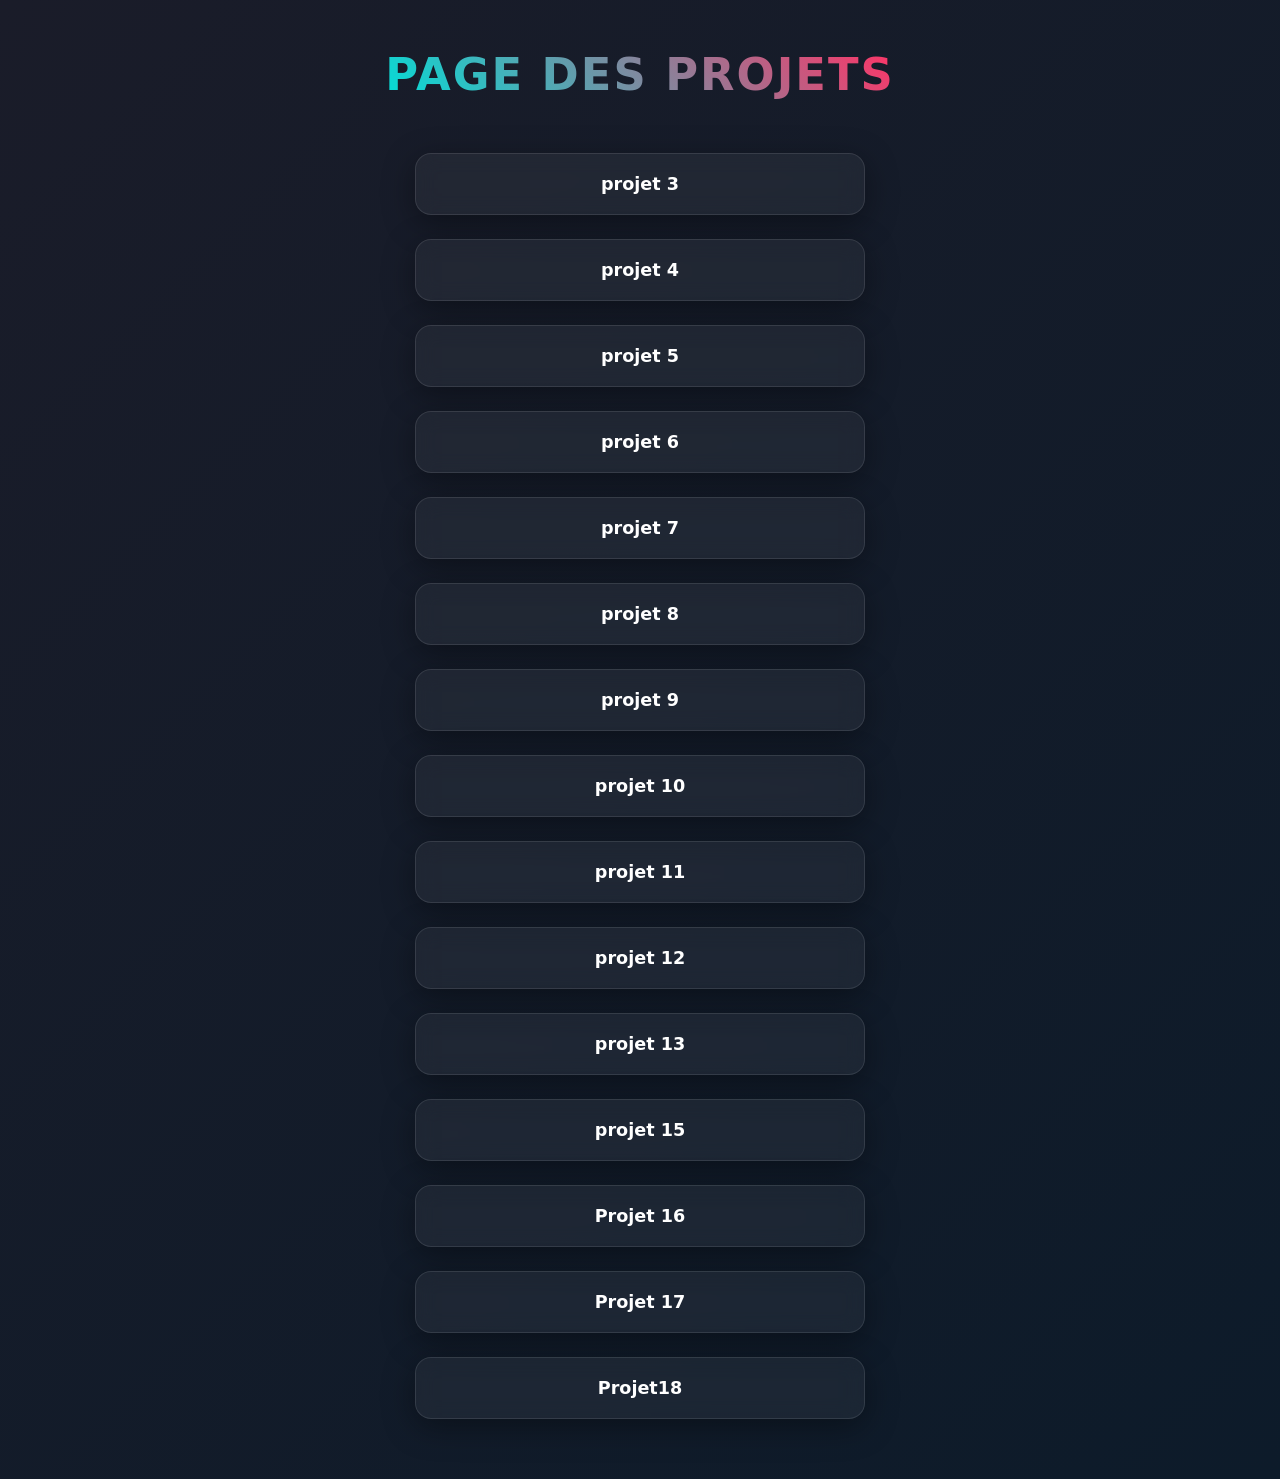
<file: index.html>
<!DOCTYPE html>
<html>
<head>
<meta charset="utf-8">
<meta name="viewport" content="width=device-width, initial-scale=1">
<title>page des projets</title>
</head>
    <link rel="stylesheet" href="index.css">
<body>
<h1>page des projets</h1>
    <br>
    <a href="frame.html">projet 3 </a>
    <br>
    <a href="tp07administrateur.pdf">projet 4 </a>
    <br>
    <a href="inscri1.html">projet 5 </a>
    <br>
    <a href="inscri1.html">projet 6 </a>
    <br>
    <a href="tp7.html">projet 7 </a>
    <br>
    <a href="projet8.html">projet 8 </a>
    <br>
    <a href="projet9.html">projet 9 </a>
    <br>
    <a href="projet10.html">projet 10 </a>
    <br>
    <a href="projet11.html">projet 11 </a>
    <br>
    <a href="leandre.html">projet 12 </a>
    <br>
    <a href="tp13.pdf">projet 13 </a>
    <br>
    <a href="projet15.html">projet 15 </a>
    <br>
    <a href="projet16.html">Projet 16</a>
    <br>
    <a href="projet17.html">Projet 17</a>
    <br>
    <a href="prohet.pdf">Projet18</a>
</body>
</html>
</file>
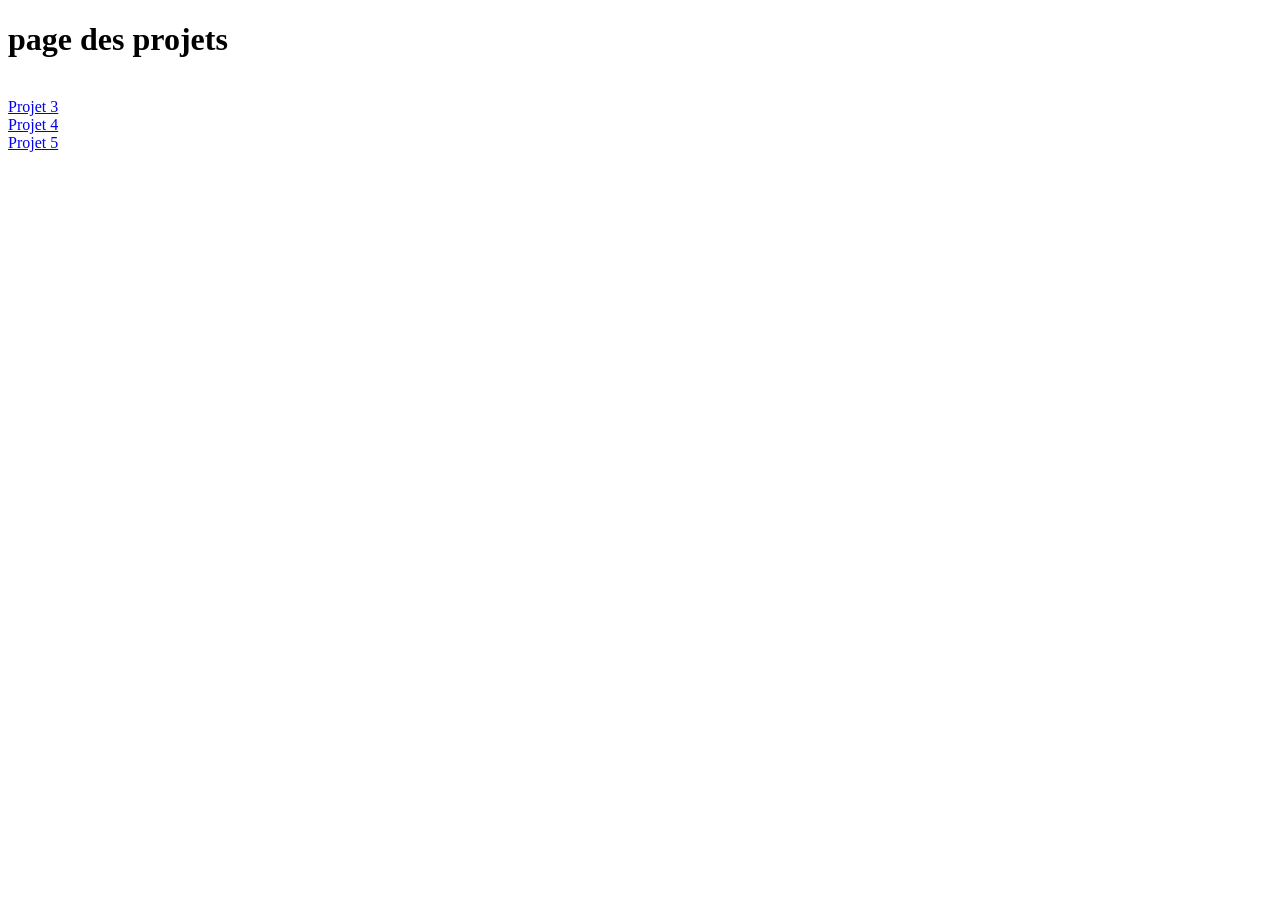
<file: site-cybers-curit--main/index.html>
<!DOCTYPE html>
<html>
<head>
	<meta charset="utf-8">
	<meta name="viewport" content="width=device-width, initial-scale=1">
	<title>page des projets</title>
</head>
<body>
	<h1>page des projets</h1>
    <br>
    <a href="frame.html">Projet 3 </a>
    <br>
    <a href="tp02administrateur.pdf">Projet 4 </a>
    <br>
    <a href="inscri.html">Projet 5 </a>
</body>
</html>
</file>
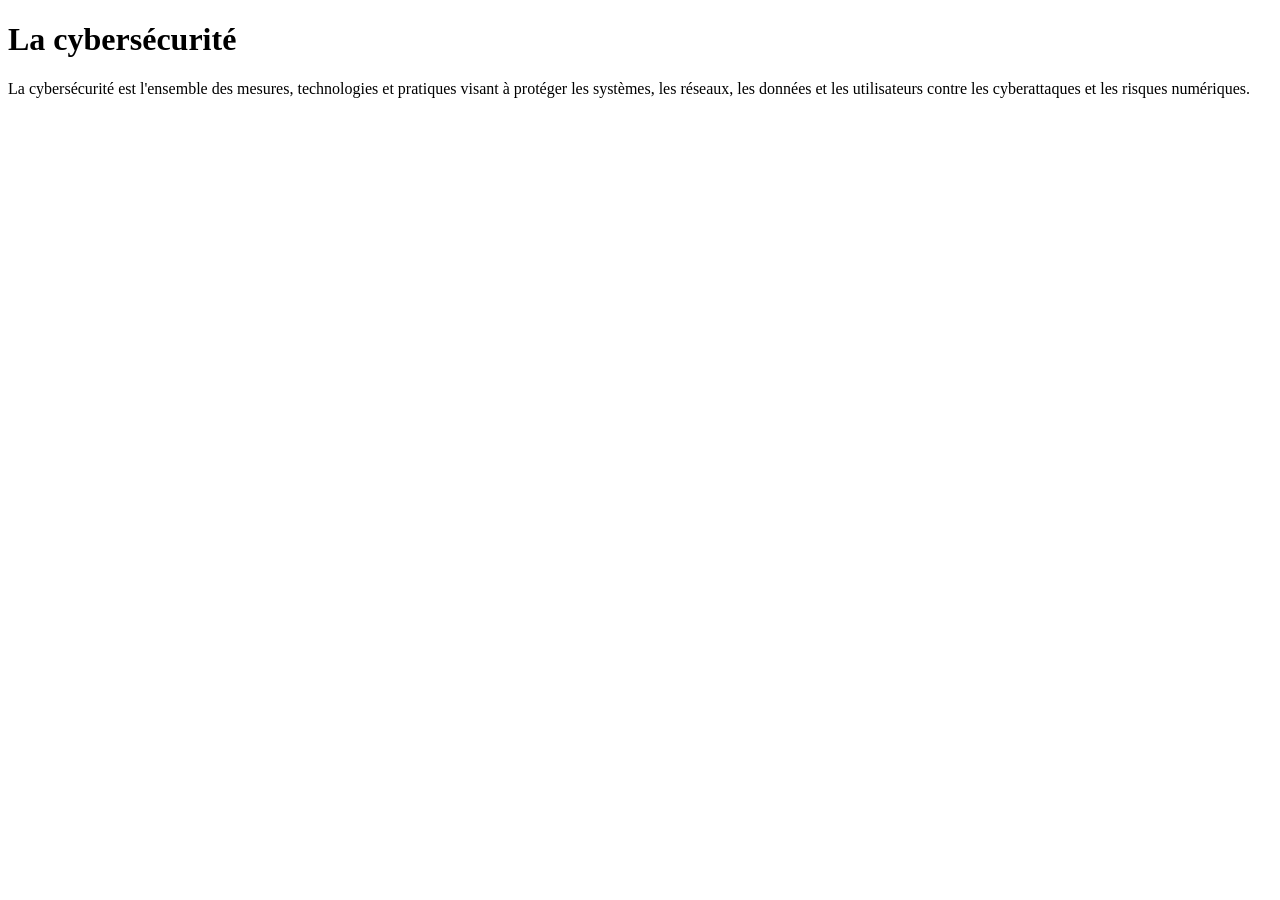
<file: entete.html>
<!DOCTYPE html>
<html>
<head>
	
	<title></title>
</head>
<body>
	<h1> La cybersécurité  </h1>
	<p1>La cybersécurité est l'ensemble des mesures, technologies et pratiques visant à protéger les systèmes, les réseaux, les données et les utilisateurs contre les cyberattaques et les risques numériques.</p1>

</body>
</html>
</file>
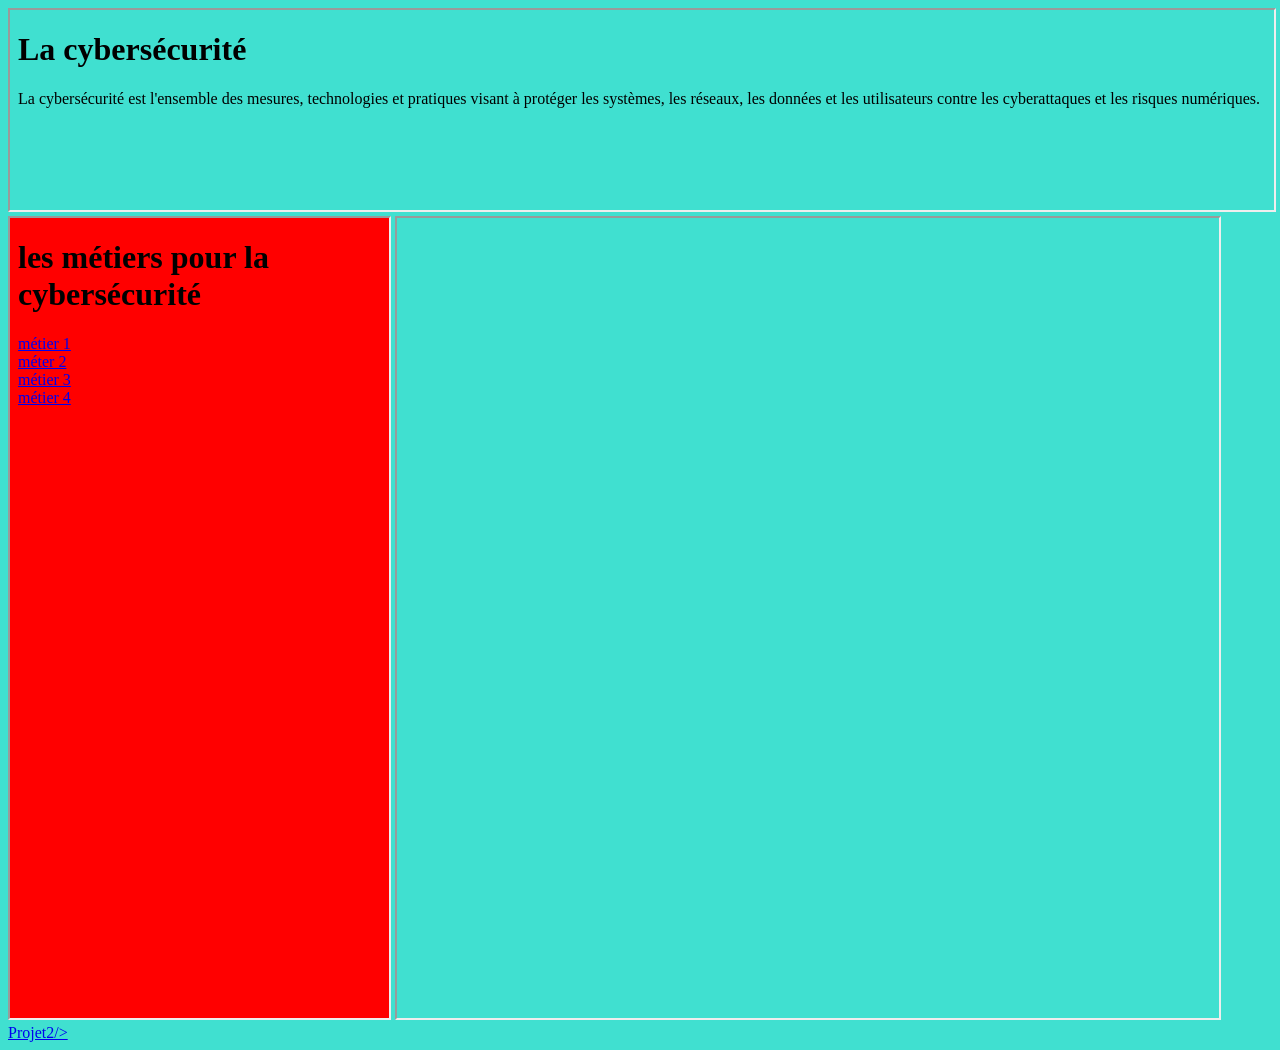
<file: frame.html>
<!DOCTYPE html>
<html>
<head>
	<meta charset="utf-8">
	<meta name="viewport" content="width=device-width, initial-scale=1">
	<title></title>
</head>
<body bgcolor="turquoise">
	
	
	<iframe src="entete.html" name="f1" height="200" width="100%"></iframe>
	<iframe src="liens.html" name="f2" height="800" width="30%"></iframe>
	<iframe src="" name="f3" height="800" width="65%"></iframe>
<a href="tp02administrateur.pdf">Projet2/>
</body>
</html>
</file>
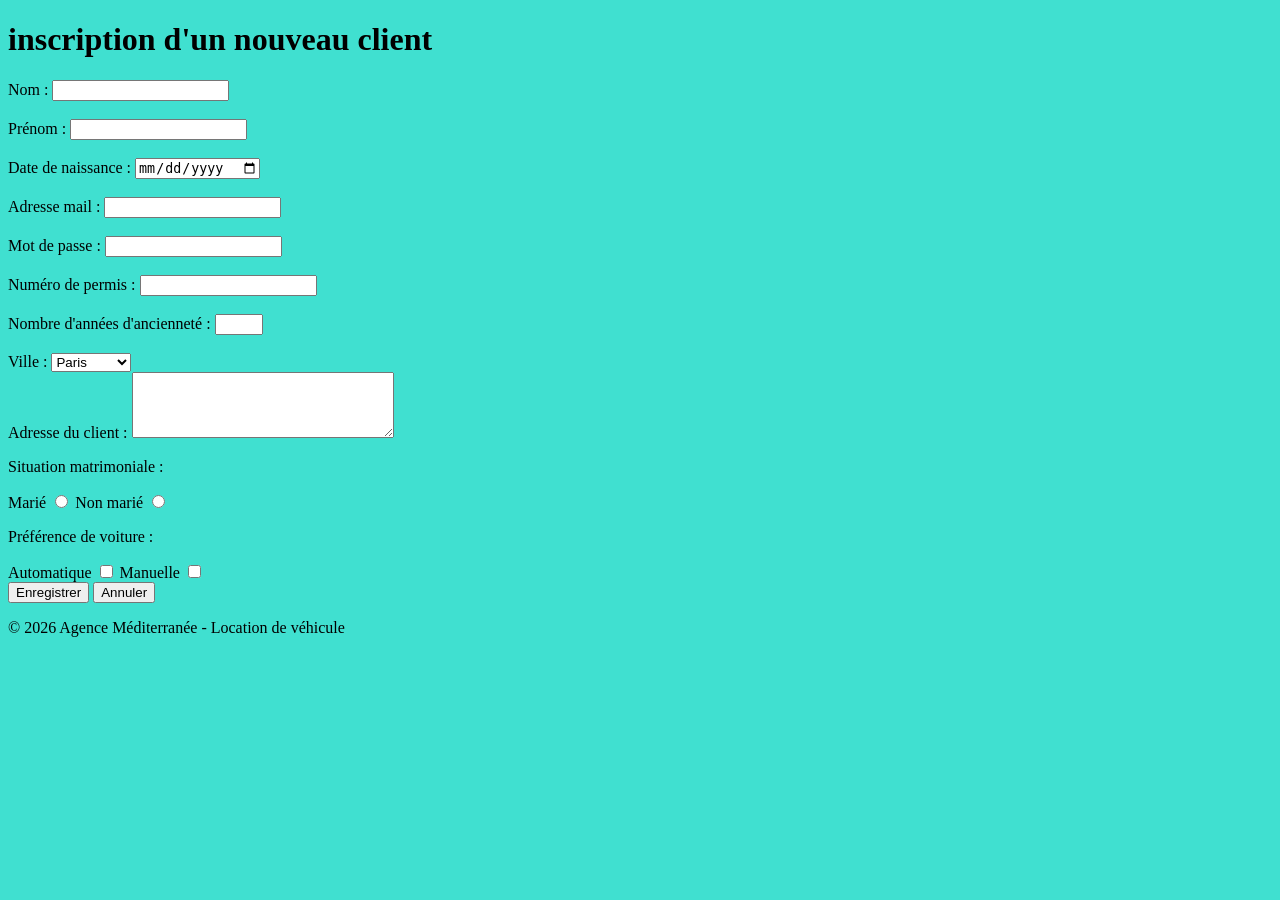
<file: inscri.html>
<!DOCTYPE html>
<html>
<head>
	<meta charset="utf-8">
	<meta name="viewport" content="width=device-width, initial-scale=1">
	<title></title>
</head>
<body bgcolor="turquoise">

	<form action="#"  method="post">
    <h1>inscription d'un nouveau client</h1>
    <label for="nom">Nom :</label>
    <input type="text" id="nom" name="nom">
    <br>
    <br>
    <label for="prenom">Prénom :</label>
    <input type="text" id="prenom" name="prenom">
    <br>
    <br>
    <label for="date naissance">Date de naissance :</label>
    <input type="date" id="date naissance" name="date naissance">
    <br>
    <br>
    <label for="email">Adresse mail :</label>
    <input type="email" id="email" name="email">
    <br>
    <br>
    <label for="mdp">Mot de passe :</label>
    <input type="password" id="mdp" name="mdp">
    <br>
    <br>
    <label for="permis">Numéro de permis :</label>
    <input type="text" id="permis" name="permis">
    <br>
    <br>
    <label for="anciennete">Nombre d'années d'ancienneté :</label>
    <input type="number" id="anciennete" name="anciennete" min="0" max="80">
    <br>
    <br>
    <label for="ville">Ville :</label>
    <select id="ville" name="ville">
    	<option value="paris">Paris</option>
    	<option value="versailles">Versailles</option>
    	<option value="creteil">Créteil</option>
    </select>
    <br>
        <label for="adresse">Adresse du client :</label>
        <textarea id="adresse" name="adresse" rows="4" cols="30"></textarea>
        <br>
        <p>Situation matrimoniale :</p>
        <label for="marie_oui">Marié</label>
        <input type="radio" id="marie_oui" name="marie" value="oui">
        <label for="marie_non">Non marié</label>
        <input type="radio" id="marie_non" name="marie" value="non">
        <br>
        <p>Préférence de voiture :</p>
        <label for="pref_auto">Automatique</label>
        <input type="checkbox" id="pref_auto" name="preference_auto"
    value="automatique">
        <label for="pref manuelle">Manuelle</label>
        <input type="checkbox" id="pref_manuelle" name="preference_manuelle"
        value="manuelle">
        <br>
        <button type="submit">Enregistrer</button>
        <button type="reset">Annuler</button>
<body>
	<header>
		
	</header>
	<section>
		<form action="#" method-="post">
		</form>
	</section>
	<footer>
		<p>&copy; 2026 Agence Méditerranée - Location de véhicule</p>
	</footer>
</body>

</body>
</html>
</file>
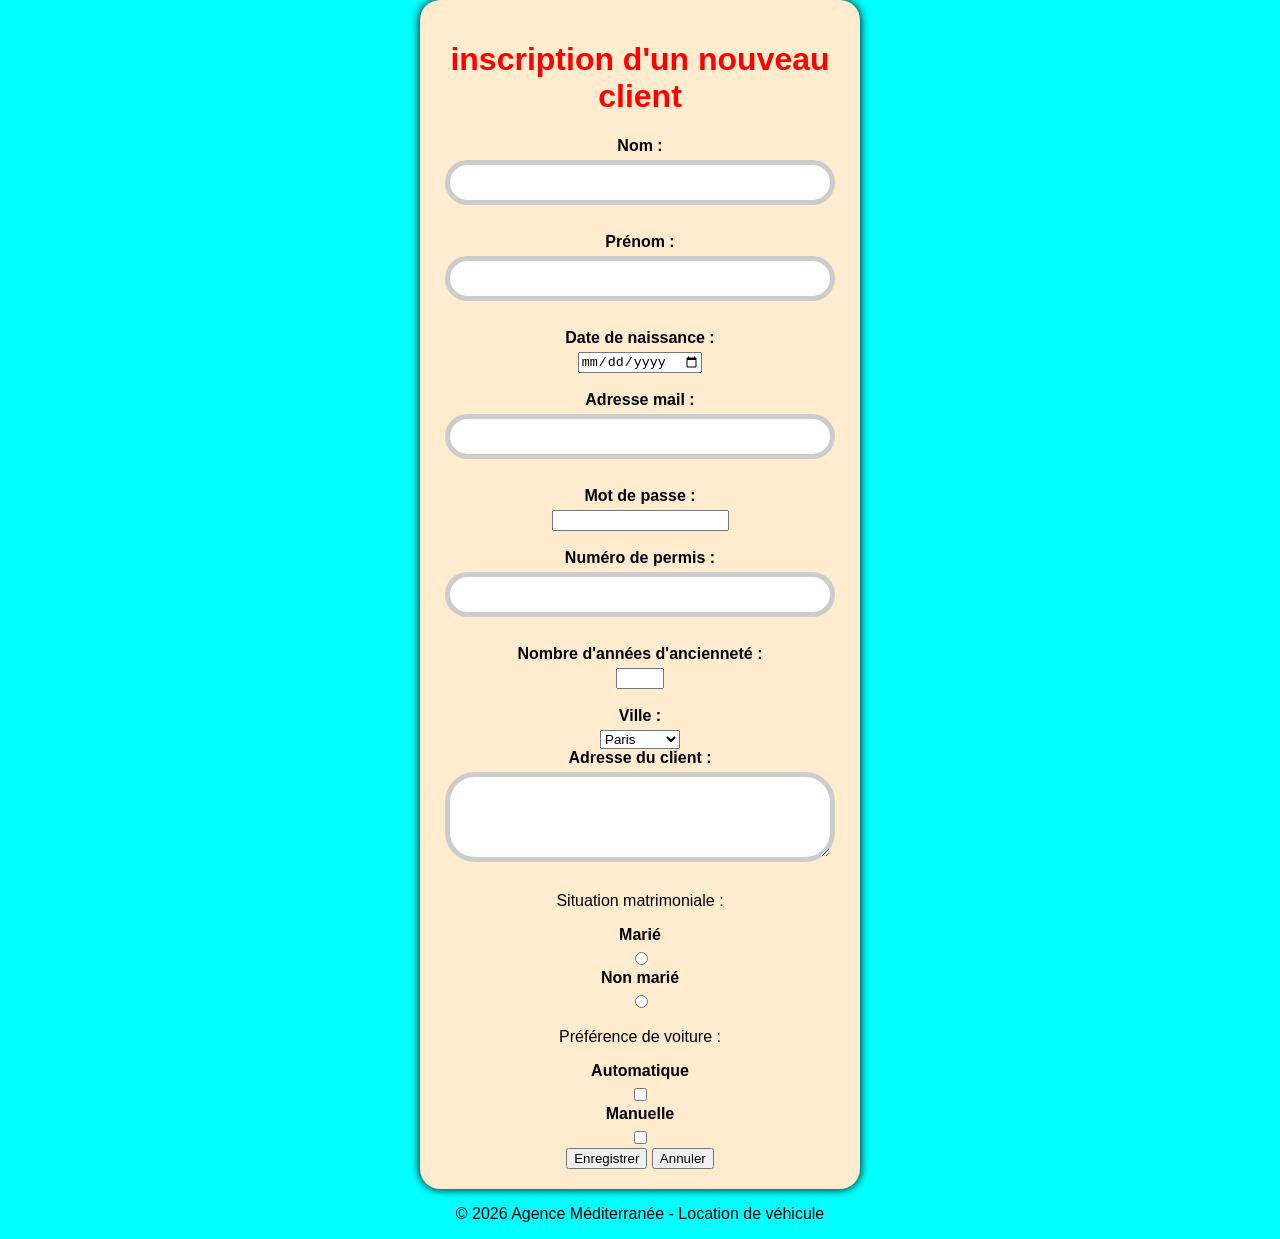
<file: inscri1.html>
<!DOCTYPE html>
<html>
<head>
	<meta charset="utf-8">
	<meta name="viewport" content="width=device-width, initial-scale=1">
	<title></title>
    <link href="inscri.css" rel="stylesheet">
</head>
<body bgcolor="turquoise">

	<form action="#"  method="post">
    <h1>inscription d'un nouveau client</h1>
    <label for="nom">Nom :</label>
    <input type="text" id="nom" name="nom">
    <br>
    <br>
    <label for="prenom">Prénom :</label>
    <input type="text" id="prenom" name="prenom">
    <br>
    <br>
    <label for="date naissance">Date de naissance :</label>
    <input type="date" id="date naissance" name="date naissance">
    <br>
    <br>
    <label for="email">Adresse mail :</label>
    <input type="email" id="email" name="email">
    <br>
    <br>
    <label for="mdp">Mot de passe :</label>
    <input type="password" id="mdp" name="mdp">
    <br>
    <br>
    <label for="permis">Numéro de permis :</label>
    <input type="text" id="permis" name="permis">
    <br>
    <br>
    <label for="anciennete">Nombre d'années d'ancienneté :</label>
    <input type="number" id="anciennete" name="anciennete" min="0" max="80">
    <br>
    <br>
    <label for="ville">Ville :</label>
    <select id="ville" name="ville">
    	<option value="paris">Paris</option>
    	<option value="versailles">Versailles</option>
    	<option value="creteil">Créteil</option>
    </select>
    <br>
        <label for="adresse">Adresse du client :</label>
        <textarea id="adresse" name="adresse" rows="4" cols="30"></textarea>
        <br>
        <p>Situation matrimoniale :</p>
        <label for="marie_oui">Marié</label>
        <input type="radio" id="marie_oui" name="marie" value="oui">
        <label for="marie_non">Non marié</label>
        <input type="radio" id="marie_non" name="marie" value="non">
        <br>
        <p>Préférence de voiture :</p>
        <label for="pref_auto">Automatique</label>
        <input type="checkbox" id="pref_auto" name="preference_auto"
    value="automatique">
        <label for="pref manuelle">Manuelle</label>
        <input type="checkbox" id="pref_manuelle" name="preference_manuelle"
        value="manuelle">
        <br>
        <button type="submit">Enregistrer</button>
        <button type="reset">Annuler</button>
<body>
	<header>
		
	</header>
	<section>
		<form action="#" method-="post">
		</form>
	</section>
	<footer>
		<p>&copy; 2026 Agence Méditerranée - Location de véhicule</p>
	</footer>
</body>

</body>
</html>
</file>
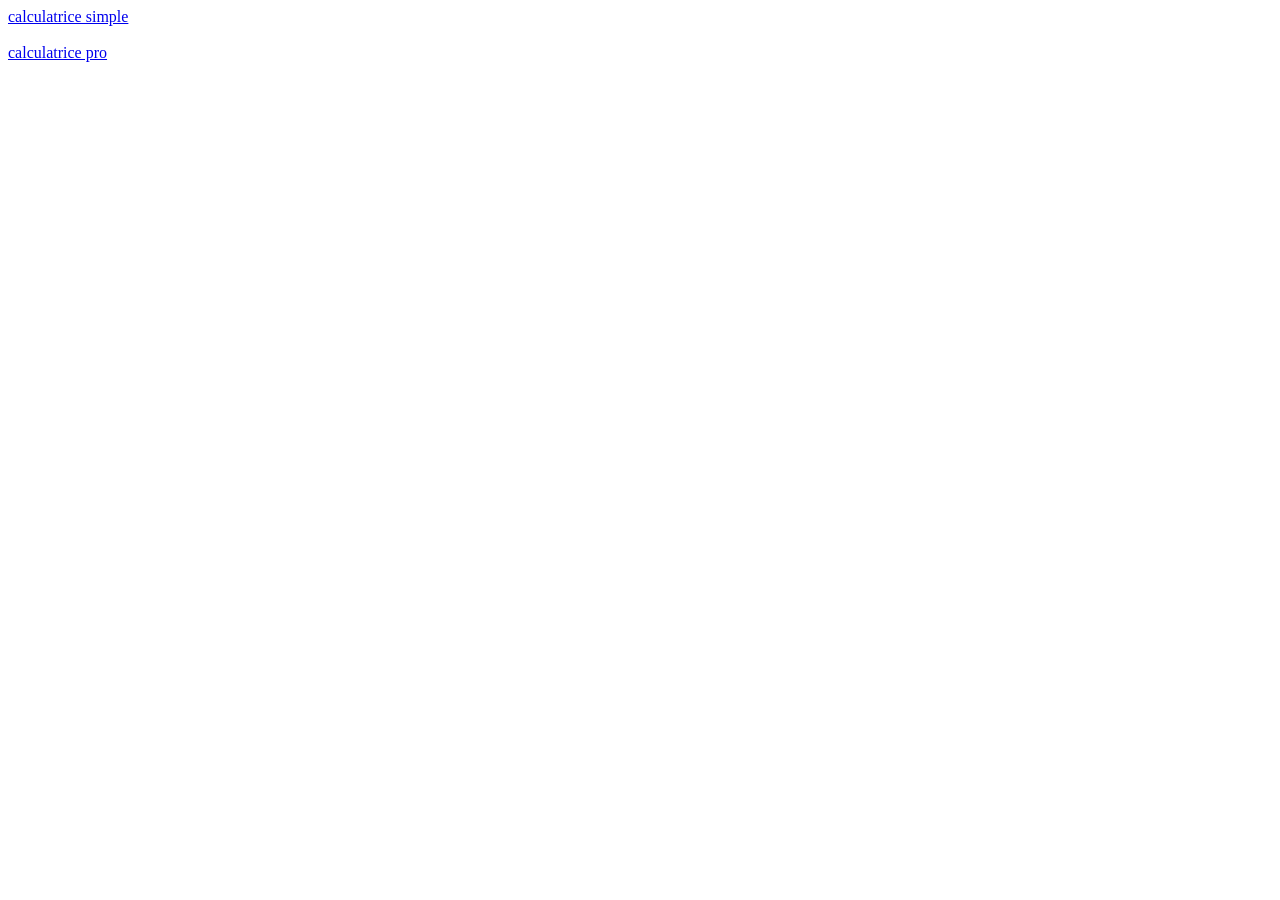
<file: leandre.html>
<!DOCTYPE html>
<html>
<head>
	<meta charset="utf-8">
	<meta name="viewport" content="width=device-width, initial-scale=1">
	<title></title>
</head>
<body>
	<a href="projet12.html">calculatrice simple
		<br>
		<br>
    <a href="projet122.html">calculatrice pro

</body>
</html>
</file>
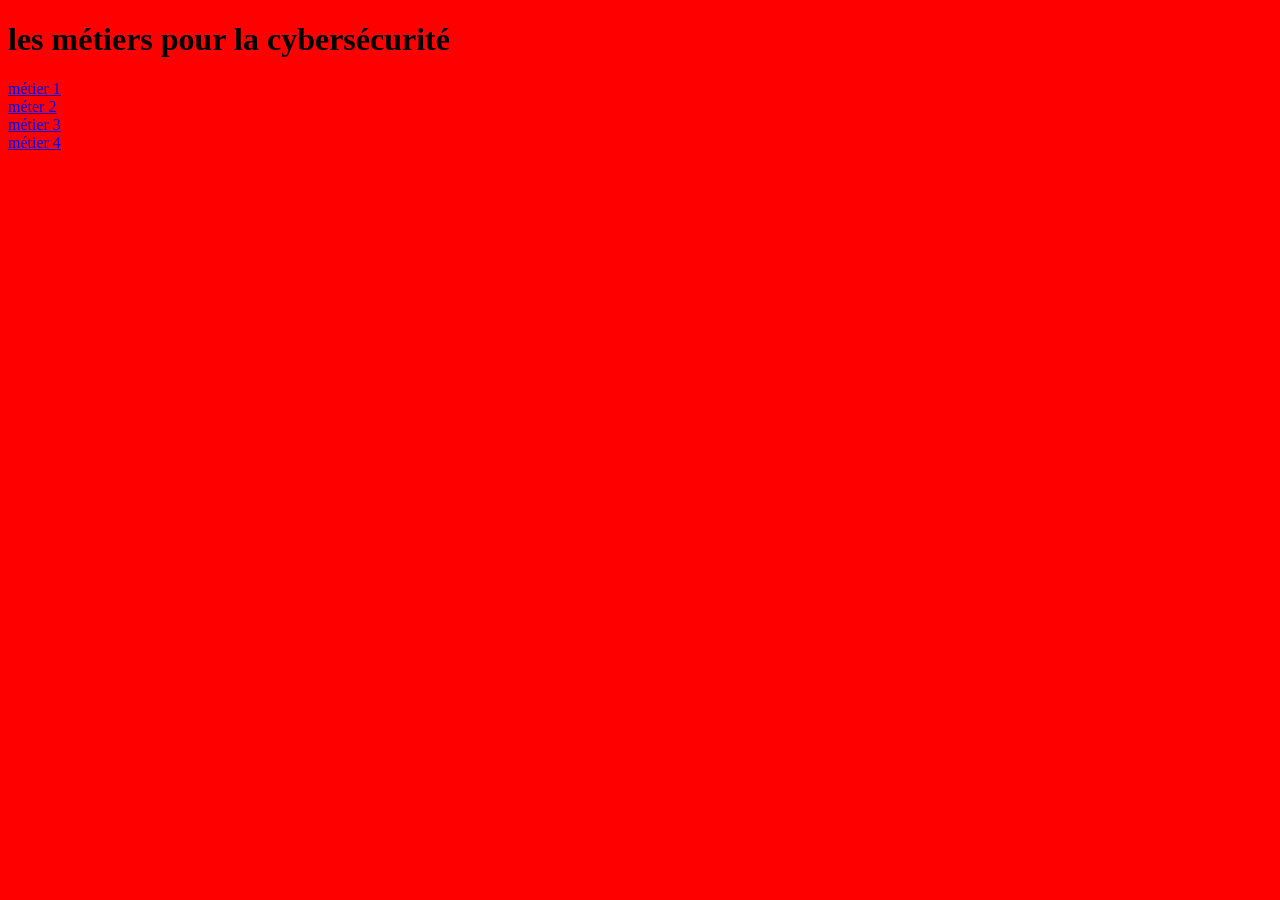
<file: liens.html>
<!DOCTYPE html>
<html>
<head>
	
	<title></title>
</head>
<body bgcolor="red">
	<h1>les métiers pour la cybersécurité</h1>

	<a href="métier 1.html" target="f3">métier 1</a><br/>
	

<a href="métier 2.html" target="f3">méter 2</a><br/>
<a href="métier 3.html" target="f3">métier 3</a><br/>
<a href="metier 4.html" target="f3">métier 4</a><br/>
</body>
</html>
</file>
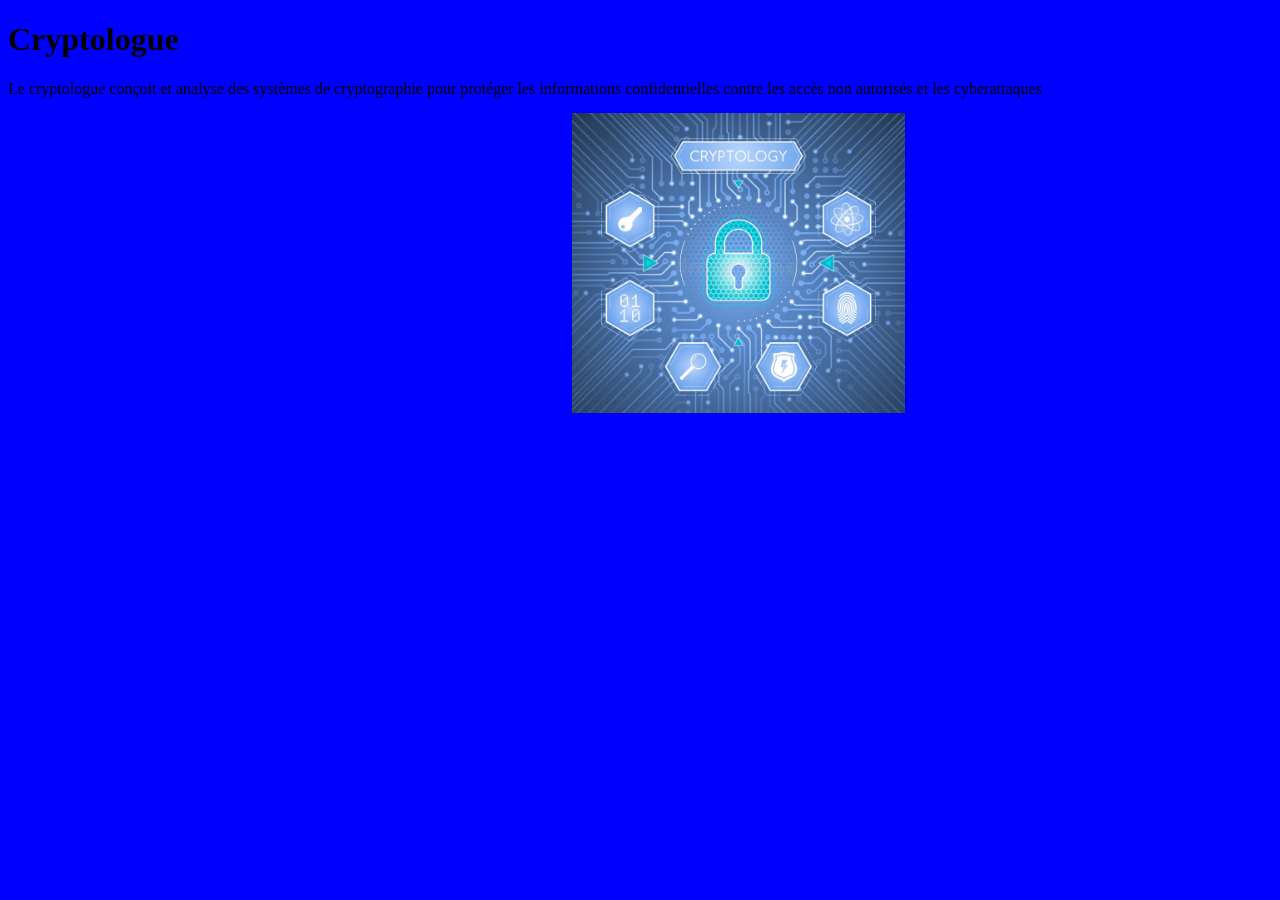
<file: metier 4.html>
<!DOCTYPE html>
<html>
<head>
	<meta charset="utf-8">
	<meta name="viewport" content="width=device-width, initial-scale=1">
	<title></title>
</head>
<body bgcolor="blue">
	<h1>Cryptologue</h1>
	<p1>Le cryptologue conçoit et analyse des systèmes de cryptographie pour protéger les informations confidentielles contre les accès non autorisés et les cyberattaques</p1>
	<iframe width="560" height="315" src="https://www.youtube.com/embed/8_LNXTNRKTs?si=tAGpi_BEaybq9e48" title="YouTube video player" frameborder="0" allow="accelerometer; autoplay; clipboard-write; encrypted-media; gyroscope; picture-in-picture; web-share" referrerpolicy="strict-origin-when-cross-origin" allowfullscreen></iframe>
	<img src="image4.jpeg" height="300">



</body>
</html>
</file>
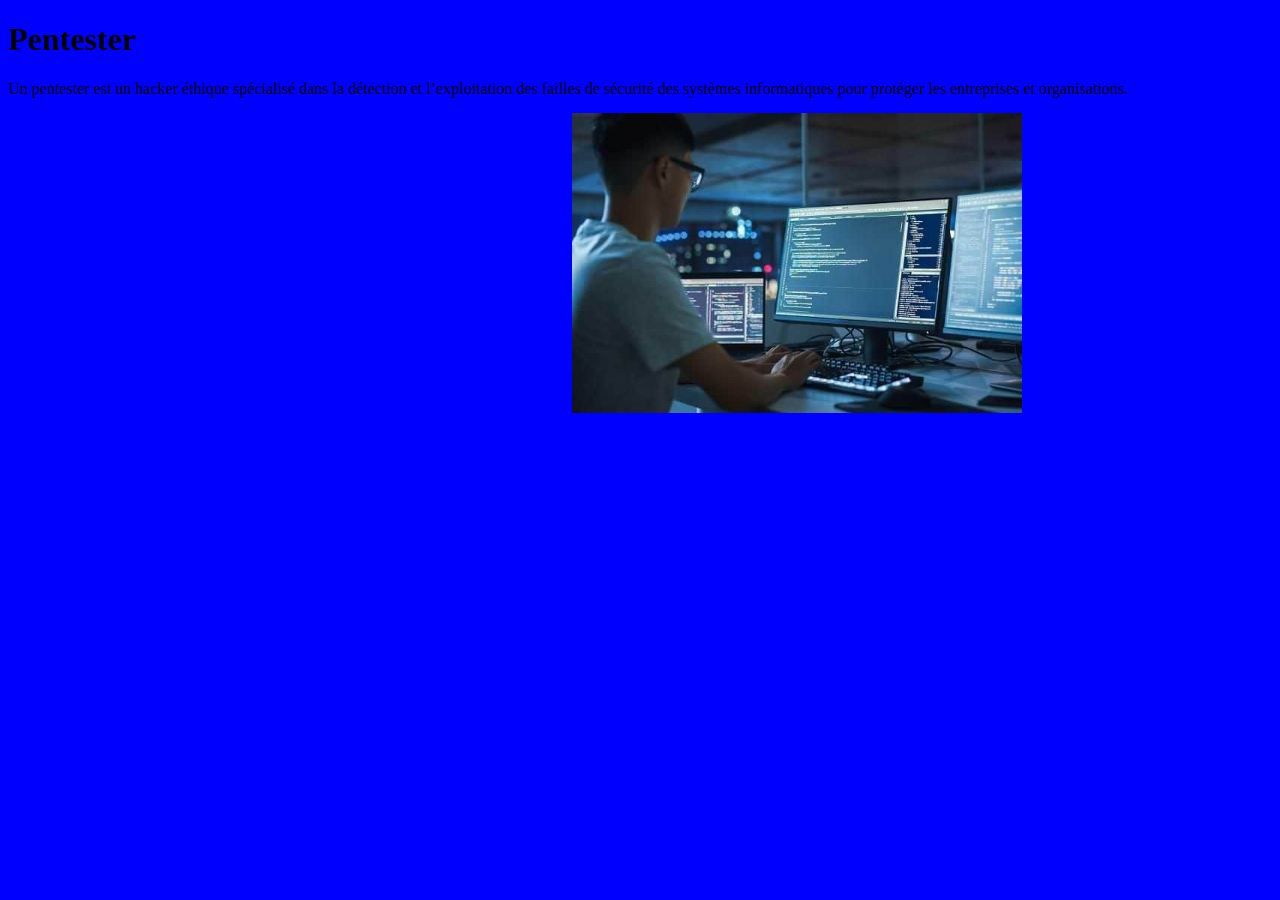
<file: métier 1.html>
<!DOCTYPE html>
<html>
<head>
	<meta charset="utf-8">
	<meta name="viewport" content="width=device-width, initial-scale=1">
	<title></title>
</head>
<body bgcolor="blue">
	<h1>Pentester</h1>
	<p1>Un pentester est un hacker éthique spécialisé dans la détection et l’exploitation des failles de sécurité des systèmes informatiques pour protéger les entreprises et organisations.</p1>
	<iframe width="560" height="315" src="https://www.youtube.com/embed/v1eUqF-Nh4g?si=tOKS22fU26rgV1z2" title="YouTube video player" frameborder="0" allow="accelerometer; autoplay; clipboard-write; encrypted-media; gyroscope; picture-in-picture; web-share" referrerpolicy="strict-origin-when-cross-origin" allowfullscreen></iframe>
	<img src="image1.jpeg" height="300">



</body>
</html>
</file>
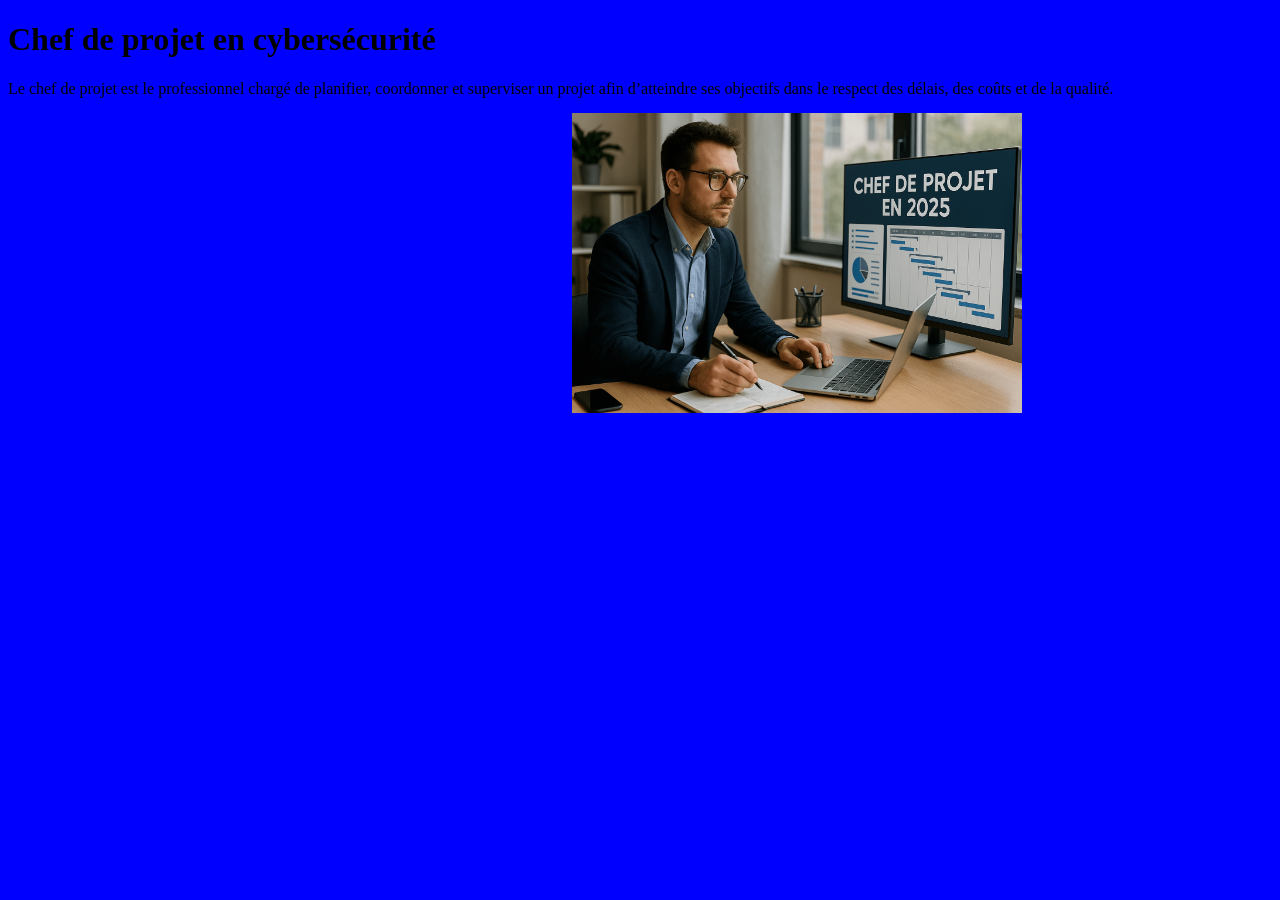
<file: métier 2.html>
<!DOCTYPE html>
<html>
<head>
	<meta charset="utf-8">
	<meta name="viewport" content="width=device-width, initial-scale=1">
	<title></title>
</head>
<body bgcolor="blue">
	<h1>Chef de projet en cybersécurité</h1>
	<p1>Le chef de projet est le professionnel chargé de planifier, coordonner et superviser un projet afin d’atteindre ses objectifs dans le respect des délais, des coûts et de la qualité.</p1>
	<iframe width="560" height="315" src="https://www.youtube.com/embed/qdCQVfRRrPU?si=XC-CkMpyvOS8emg4" title="YouTube video player" frameborder="0" allow="accelerometer; autoplay; clipboard-write; encrypted-media; gyroscope; picture-in-picture; web-share" referrerpolicy="strict-origin-when-cross-origin" allowfullscreen></iframe>
	<img src="image2.jpeg" height="300">



</body>
</html>
</file>
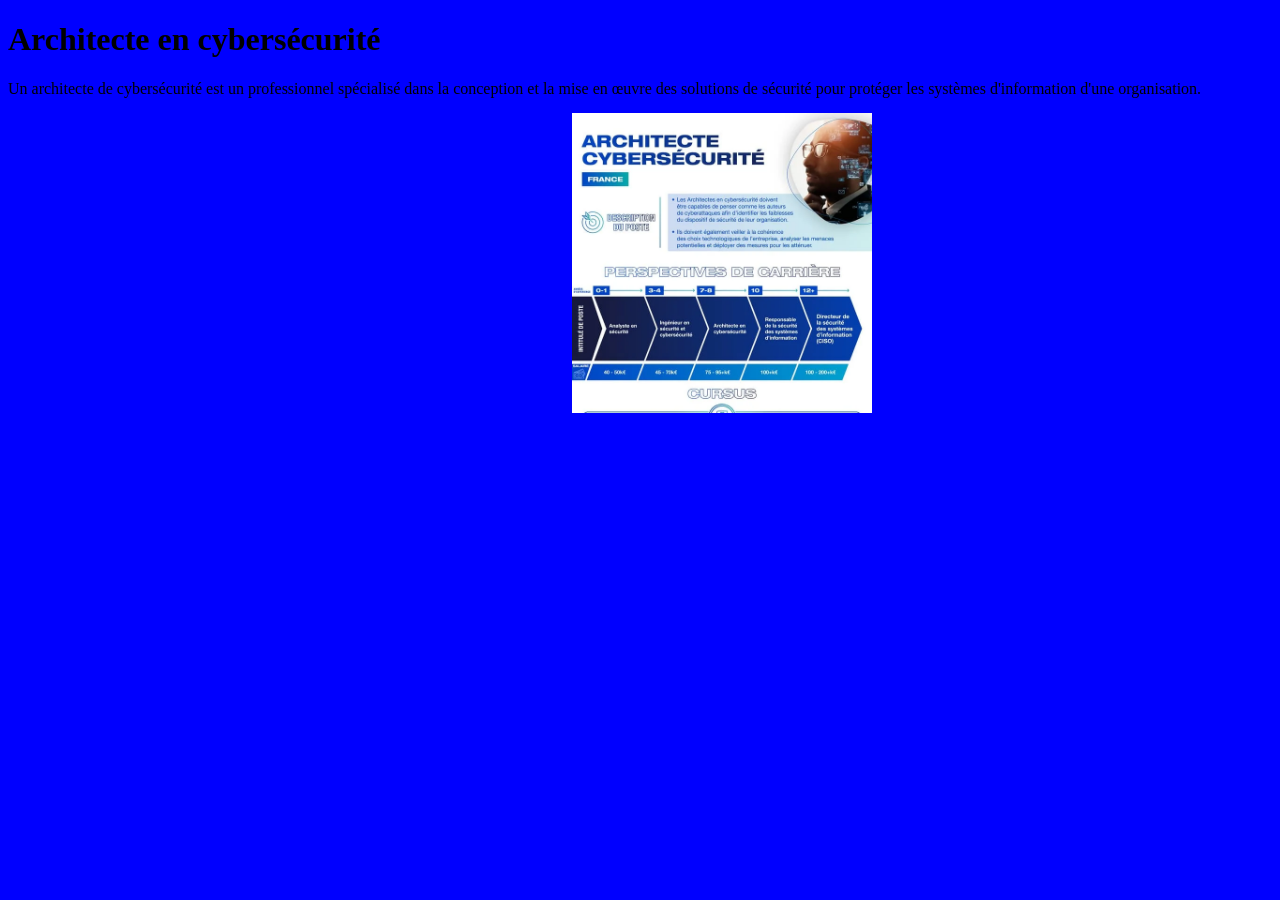
<file: métier 3.html>
<!DOCTYPE html>
<html>
<head>
	<meta charset="utf-8">
	<meta name="viewport" content="width=device-width, initial-scale=1">
	<title></title>
</head>
<body bgcolor="blue">
	<h1>Architecte en cybersécurité</h1>
	<p1>Un architecte de cybersécurité est un professionnel spécialisé dans la conception et la mise en œuvre des solutions de sécurité pour protéger les systèmes d'information d'une organisation.</p1>
	<iframe width="560" height="315" src="https://www.youtube.com/embed/RNbQSHgxyAs?si=AECSmURH6kBCimSK" title="YouTube video player" frameborder="0" allow="accelerometer; autoplay; clipboard-write; encrypted-media; gyroscope; picture-in-picture; web-share" referrerpolicy="strict-origin-when-cross-origin" allowfullscreen></iframe>
	<img src="image3.jpeg" height="300">



</body>
</html>
</file>
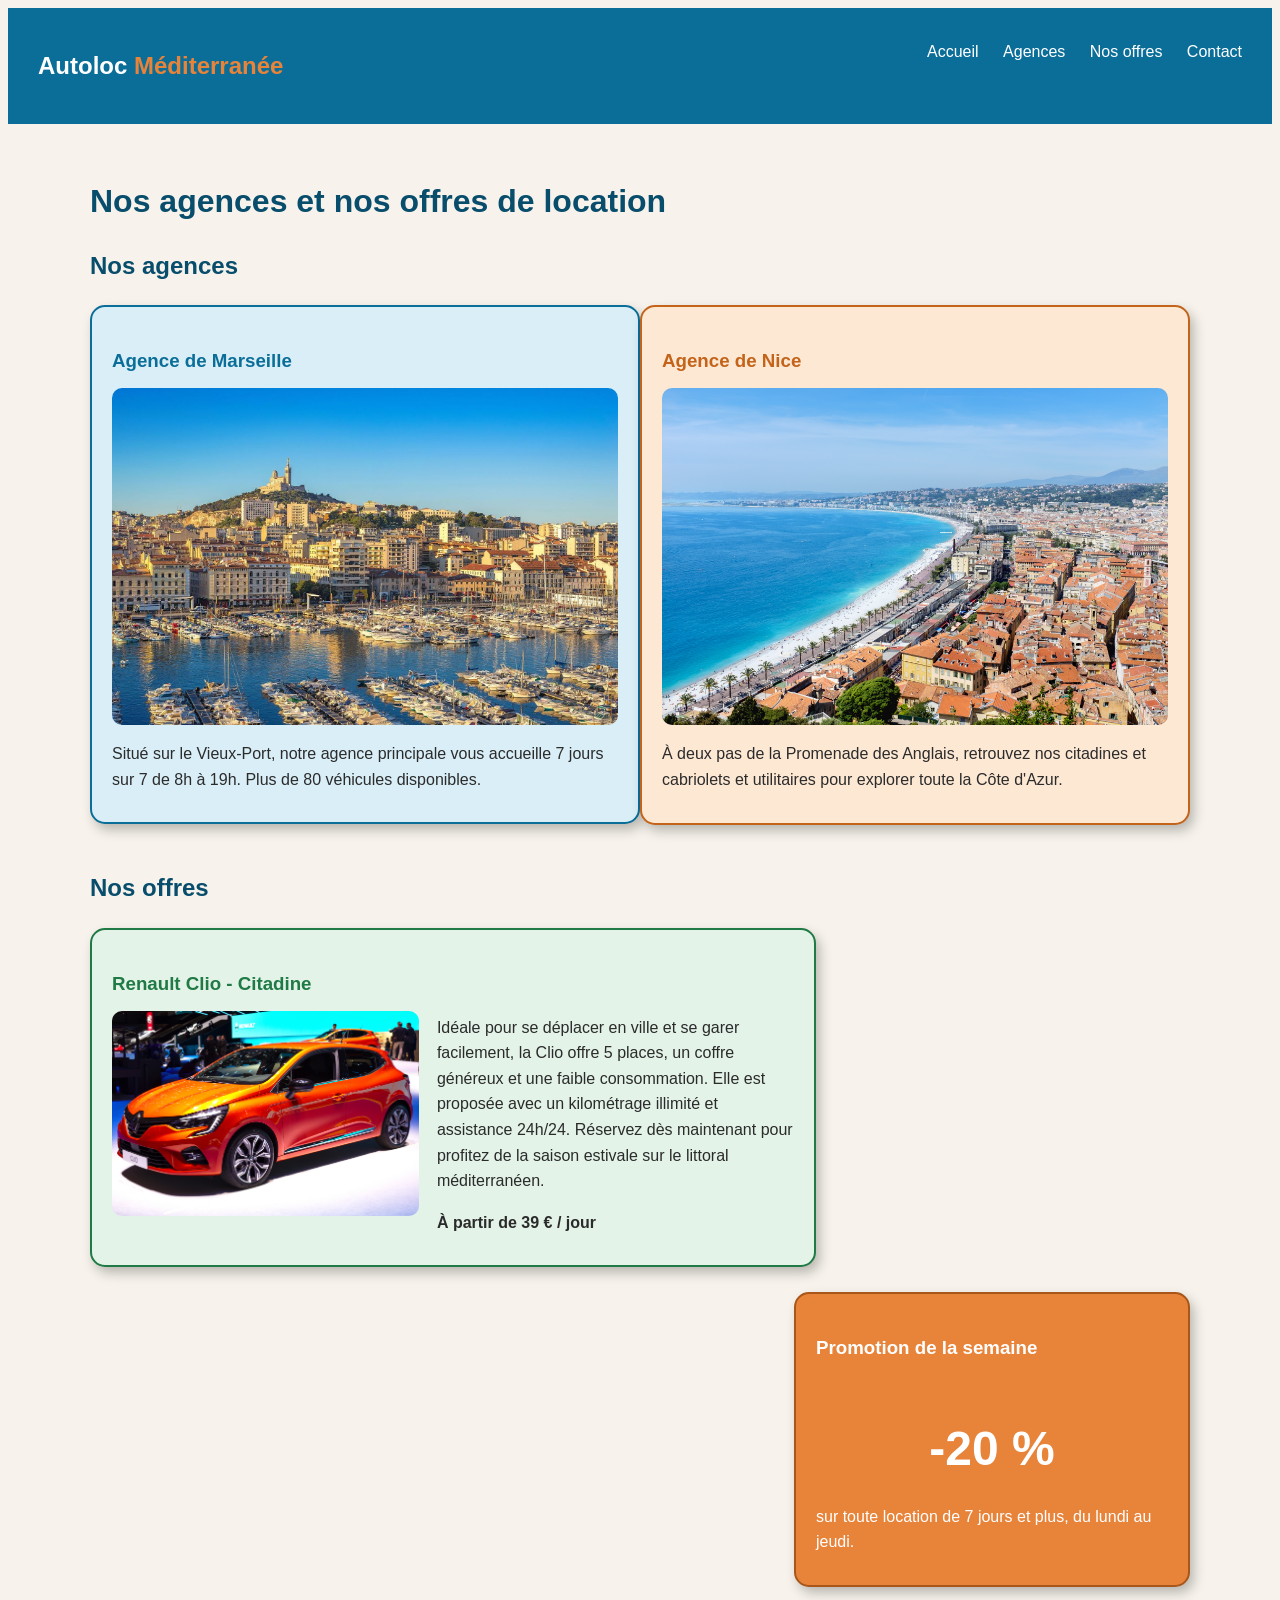
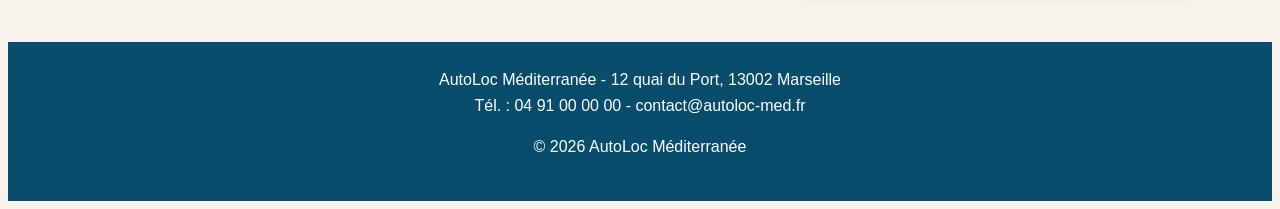
<file: projet10.html>
<!DOCTYPE html>
<html lang="fr">

<head>
    <meta charset="UTF-8">
    <meta name="viewport" content="width=device-width, initial-scale=1.0">
    <title> AutoLoc Méditerranée - Nos agences et nos offres </title>
    <link rel="stylesheet" href="projet10.css">
</head>

<body>
    <header class="clearfix">
        <p class="logo"> Autoloc <span> Méditerranée </span></p>
        <nav>
            <ul>
                <li><a href="index.html"> Accueil </a></li>
                <li><a href="#agence"> Agences </a></li>
                <li><a href="#offres"> Nos offres </a></li>
                <li><a href="#contact"> Contact </a></li>
            </ul>
        </nav>
    </header>
    <main>
        <h1> Nos agences et nos offres de location </h1>
        <section id="agences" class="rangee clearfix">
            <h2> Nos agences </h2>
            <article class="bloc bloc-marseille bloc-gauche moitie">
                <h3> Agence de Marseille </h3>
                <img src="marseille.jpg" alt="Vieux-Port de Marseille et ses bateaux">
                <p> Situé sur le Vieux-Port, notre agence principale vous accueille 7 jours sur 7 de 8h à 19h. Plus de
                    80 véhicules disponibles.</p>
            </article>
            <article class="bloc bloc-nice bloc-droite moitie">
                <h3> Agence de Nice </h3>
                <img src="nice.jpg" alt="Promenade des Anglais à Nice">
                <p> À deux pas de la Promenade des Anglais, retrouvez nos citadines et cabriolets et utilitaires pour
                    explorer toute la Côte d'Azur. </p>
            </article>
        </section><section id="offres" class="rangee clearfix">
            <h2> Nos offres </h2>
            <article class="bloc bloc-offre bloc-gauche large">
                <h3> Renault Clio - Citadine </h3>
                <img class="img-gauche" src="clio.jpg" alt="Renault Clio grise">
                <p> Idéale pour se déplacer en ville et se garer facilement, la Clio offre 5 places, un coffre généreux
                    et une faible consommation. Elle est proposée avec un kilométrage illimité et assistance 24h/24.
                    Réservez dès maintenant pour profitez de la saison estivale sur le littoral méditerranéen. </p>
                <p><strong> À partir de 39 € / jour </strong></p>
            </article>
            <aside class="bloc bloc-promo bloc-droite etroit">
                <h3> Promotion de la semaine </h3>
                <p class="remise"> -20 % </p>
                <p> sur toute location de 7 jours et plus, du lundi au jeudi. </p>
            </aside>
        </section>
    </main>
    <footer id="contact">
        <address>
            AutoLoc Méditerranée - 12 quai du Port, 13002 Marseille <br>
            Tél. : 04 91 00 00 00 - contact@autoloc-med.fr
        </address>
        <p> &copy; 2026 AutoLoc Méditerranée </p>
    </footer>
</body>

</html>
</file>
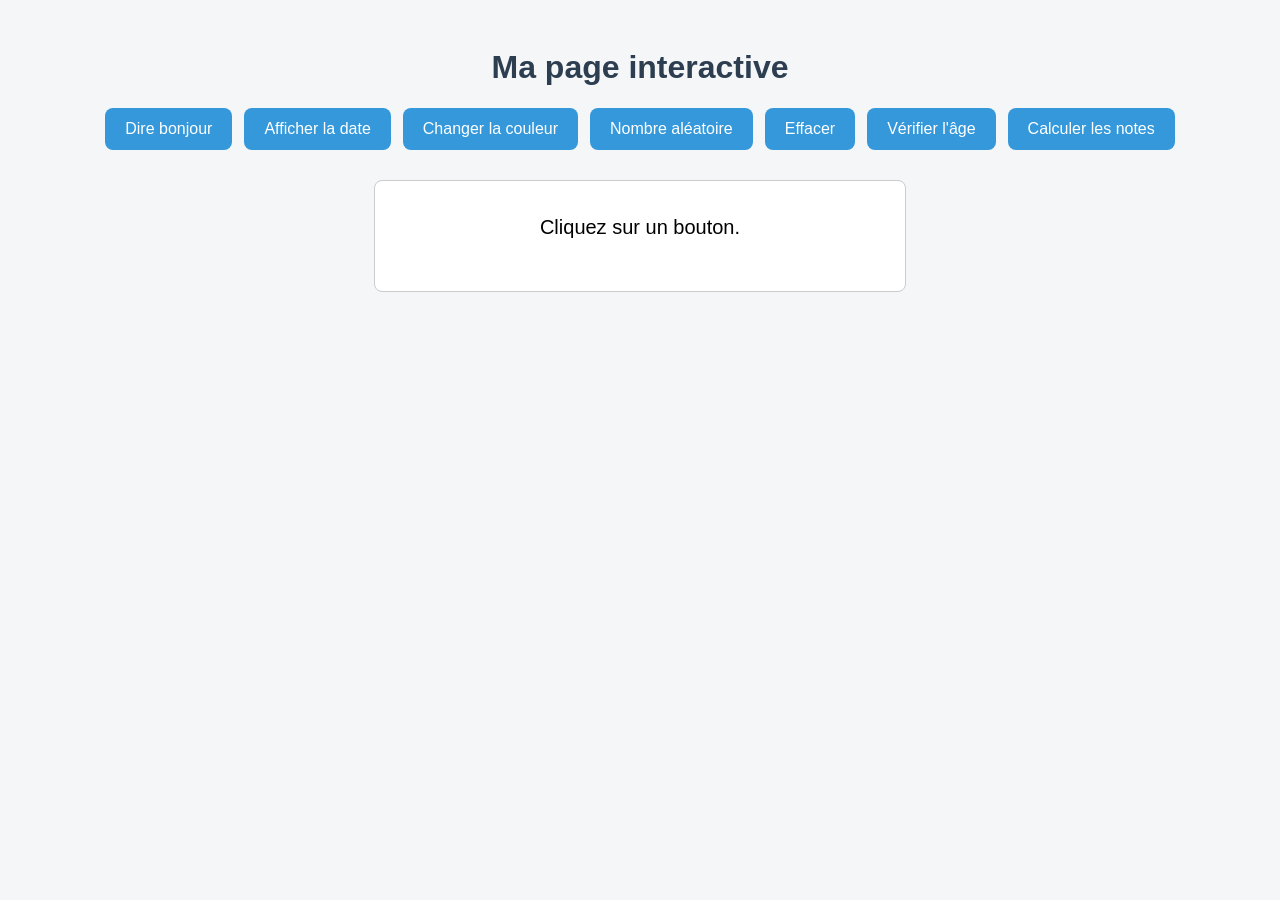
<file: projet11.html>
<!DOCTYPE html>
<html lang="fr">
<head>
    <meta charset="UTF-8">
    <title>TP - 5 boutons JavaScript</title>
    <link rel="stylesheet" href="style.css">
</head>
<body>
    <h1>Ma page interactive</h1>

    <div class="boutons">
        <button id="btn1" onclick="direBonjour()">Dire bonjour</button>
        <button id="btn2" onclick="afficherDate()">Afficher la date</button>
        <button id="btn3" onclick="changerCouleur()">Changer la couleur</button>
        <button id="btn4" onclick="nombreAleatoire()">Nombre aléatoire</button>
        <button id="btn5" onclick="effacer()">Effacer</button>
        <button id="btn6" onclick="verif_age()">Vérifier l'âge</button>
        <button id="btn7" onclick="calculNotes()">Calculer les notes</button>
    </div>

    <div id="affichage">
        <p id="message">Cliquez sur un bouton.</p>
    </div>

    <script src="script.js"></script>
</body>
</html>
</file>
<file: index.css>
/* --- Variables de couleurs et polices --- */
:root {
  --bg-gradient: linear-gradient(135deg, #1a1c29 0%, #0d1b2a 100%);
  --card-bg: rgba(255, 255, 255, 0.05);
  --card-border: rgba(255, 255, 255, 0.1);
  --text-main: #ffffff;
  --text-muted: #a0aec0;
  --primary: #ff3366;
  --secondary: #7928ca;
  --accent: #00dfd8;
}

/* --- Reset & Styles globaux --- */
* {
  margin: 0;
  padding: 0;
  box-sizing: border-box;
}

body {
  font-family: system-ui, -apple-system, BlinkMacSystemFont, 'Segoe UI', Roboto, sans-serif;
  min-height: 100vh;
  background: var(--bg-gradient);
  color: var(--text-main);
  display: flex;
  flex-direction: column;
  align-items: center;
  padding: 3rem 1.5rem;
}

/* --- Animation d'apparition --- */
@keyframes fadeIn {
  from {
    opacity: 0;
    transform: translateY(20px);
  }
  to {
    opacity: 1;
    transform: translateY(0);
  }
}

@keyframes pulseGlow {
  0% {
    box-shadow: 0 0 0 0 rgba(0, 223, 216, 0.4);
  }
  70% {
    box-shadow: 0 0 0 12px rgba(0, 223, 216, 0);
  }
  100% {
    box-shadow: 0 0 0 0 rgba(0, 223, 216, 0);
  }
}

/* --- Titre principal avec dégradé --- */
h1 {
  font-size: 2.8rem;
  font-weight: 800;
  margin-bottom: 2.5rem;
  text-align: center;
  background: linear-gradient(45deg, var(--accent), var(--primary));
  -webkit-background-clip: text;
  -webkit-text-fill-color: transparent;
  animation: fadeIn 0.8s ease-out;
  text-transform: uppercase;
  letter-spacing: 2px;
}

/* --- Transformation des liens en grille de cartes stylées --- */
/* On cible tous les liens du body */
body > a {
  display: flex;
  align-items: center;
  justify-content: center;
  width: 100%;
  max-width: 450px;
  margin: 0.75rem auto;
  padding: 1.25rem 2rem;
  background: var(--card-bg);
  backdrop-filter: blur(10px);
  border: 1px solid var(--card-border);
  border-radius: 16px;
  color: var(--text-main);
  font-size: 1.1rem;
  font-weight: 600;
  text-decoration: none;
  transition: all 0.3s cubic-bezier(0.16, 1, 0.3, 1);
  animation: fadeIn 1s ease-out backwards;
  box-shadow: 0 8px 32px 0 rgba(0, 0, 0, 0.37);
}

/* Retrait des balises <br> superflues visuellement puisque les liens ont des marges */
body > br {
  display: none;
}

/* --- Effets au survol des cartes --- */
body > a:hover {
  transform: translateY(-5px) scale(1.02);
  background: linear-gradient(135deg, rgba(255, 51, 102, 0.15), rgba(121, 40, 202, 0.15));
  border-color: var(--primary);
  color: #fff;
  box-shadow: 0 15px 30px rgba(255, 51, 102, 0.2);
  animation: pulseGlow 1.5s infinite;
}

body > a:active {
  transform: translateY(-1px);
}

/* --- Décalage subtil de l'animation pour chaque lien (effet cascade) --- */
body > a:nth-child(3) { animation-delay: 0.1s; }
body > a:nth-child(5) { animation-delay: 0.15s; }
body > a:nth-child(7) { animation-delay: 0.2s; }
body > a:nth-child(9) { animation-delay: 0.25s; }
body > a:nth-child(11) { animation-delay: 0.3s; }
body > a:nth-child(13) { animation-delay: 0.35s; }
body > a:nth-child(15) { animation-delay: 0.4s; }
body > a:nth-child(17) { animation-delay: 0.45s; }
body > a:nth-child(19) { animation-delay: 0.5s; }
body > a:nth-child(21) { animation-delay: 0.55s; }
body > a:nth-child(23) { animation-delay: 0.6s; }
body > a:nth-child(25) { animation-delay: 0.65s; }
</file>
<file: inscri.css>
body {
    background-color: aqua;
    font-family: Arial, sans-serif;
    margin: 0;
    padding: 0;
    text-align: center;
}
 
h1 {
    color: red;
}
 
form {
    background-color: blanchedalmond;
    max-width: 400px;
    margin: 0 auto;
    padding: 20px;
    border-radius: 20px;
    box-shadow: 0 0 10px rgba(0, 0, 0, 2);
}
 
label {
    display: block;
    margin-bottom: 5px;
    font-weight: bold;
}
 
input[type="text"], input[type="email"], textarea {
    width: 90%;
    padding: 10px;
    margin-bottom: 10px;
    border: 5px solid #ccc;
    border-radius: 30px;
}
 
input[type="submit"] {
    background-color: blue;
    color: #fff;
    border: none;
    padding: 10px 20px;
    border-radius: 30px;
    cursor: pointer;
}
 
input[type="submit"]:hover {
    background-color: green;
}
</file>
<file: projet10.css>
{
  margin: 0;
  padding: 0;
  box-sizing: border-box;
}

body {
    font-family: Arial, Helvetica, sans-serif;
    line-height: 1.6;
    color: #2b2b2b;
    background-color: #f7f3ec;
}

main {
    width: 90%;
    max-width: 1100px;
    margin: 0 auto;
    padding: 30px 0;
}

h1,
h2 {
    color: #084d6b;
    margin-bottom: 20px;
}

.moitie {
    width: 46%;
}

.large {
    width: 62%;
}

.etroit {
    width: 32%;
}

.bloc {
    padding: 20px;
    margin-bottom: 25px;
}

.bloc-gauche {
    float: left;
}

.bloc-droite {
    float: right;
}

.clearfix::after {
    content: "";
    display: table;
    clear: both;
}

.bloc-marseille {
    background-color: #d9eef7;
}

.bloc-marseille h3 {
    color: #0b6e99;
}

.bloc-nice {
    background-color: #fde8d4;
}

.bloc-nice h3 {
    color: #c4631a;
}

.bloc-offre {
    background-color: #e3f3e8;
}

.bloc-offre h3 {
    color: #1f7a45;
}

.bloc-promo {
    background-color: #e8833a;
    color: white;
}

.bloc-promo h3 {
    color: white;
}

.remise {
    font-size: 3rem;
    font-weight: bold;
    text-align: center;
}

.bloc {
    border: 2px solid #999;
    border-radius: 15px;
}

.bloc-marseille {
    border-color: #0b6e99;
}

.bloc-nice {
    border-color: #c4631a;
}

.bloc-offre {
    border-color: #1f7a45;
}

.bloc-promo {
    border-color: #a8561a;
}

.bloc {
    box-shadow: 4px 6px 12px rgba(0, 0, 0, 0.25);
}

.bloc h3 {
    margin-bottom: 12px;
}

.bloc img {
    display: block;
    width: 100%;
    height: auto;
    border-radius: 10px;
    margin-bottom: 12px;
}

.bloc .img-gauche {
    float: left;
    width: 45%;
    margin: 0 18px 10px 0;
}

.bloc p {
    margin-bottom: 10px;
}

header {
    background-color: #0b6e99;
    color: white;
    padding: 15px 30px;
}

.logo {
    float: left;
    font-size: 1.5rem;
    font-weight: bold;
}

.logo span {
    color: #e8833a;
}

nav {
    float: right;
}
nav ul {
    list-style: none;
}

nav li {
    display: inline-block;
    margin-left: 20px;
}

nav a {
    color: white;
    text-decoration: none;
}

nav a:hover {
    color: #e8833a;
    text-decoration: underline;
}

footer {
    clear: both;
    background-color: #084d6b;
    color: white;
    text-align: center;
    padding: 25px 20px;
}

footer address {
    font-style: normal;
    margin-bottom: 10px;
}
</file>
<file: style.css>
body {
    font-family: Arial, sans-serif;
    background-color: #f4f6f8;
    text-align: center;
    padding: 20px;
}

h1 {
    color: #2c3e50;
}

.boutons {
    display: flex;
    justify-content: center;
    flex-wrap: wrap;
    gap: 12px;
    margin-bottom: 30px;
}

button {
    background-color: #3498db;
    color: white;
    border: none;
    padding: 12px 20px;
    border-radius: 8px;
    font-size: 16px;
    cursor: pointer;
}

button:hover {
    background-color: #2980b9;
}

button:active {
    transform: translateY(2px);
}

#affichage {
    background-color: white;
    max-width: 500px;
    min-height: 80px;
    margin: 0 auto;
    padding: 15px;
    border: 1px solid #ccc;
    border-radius: 8px;
    font-size: 20px;
}
</file>
